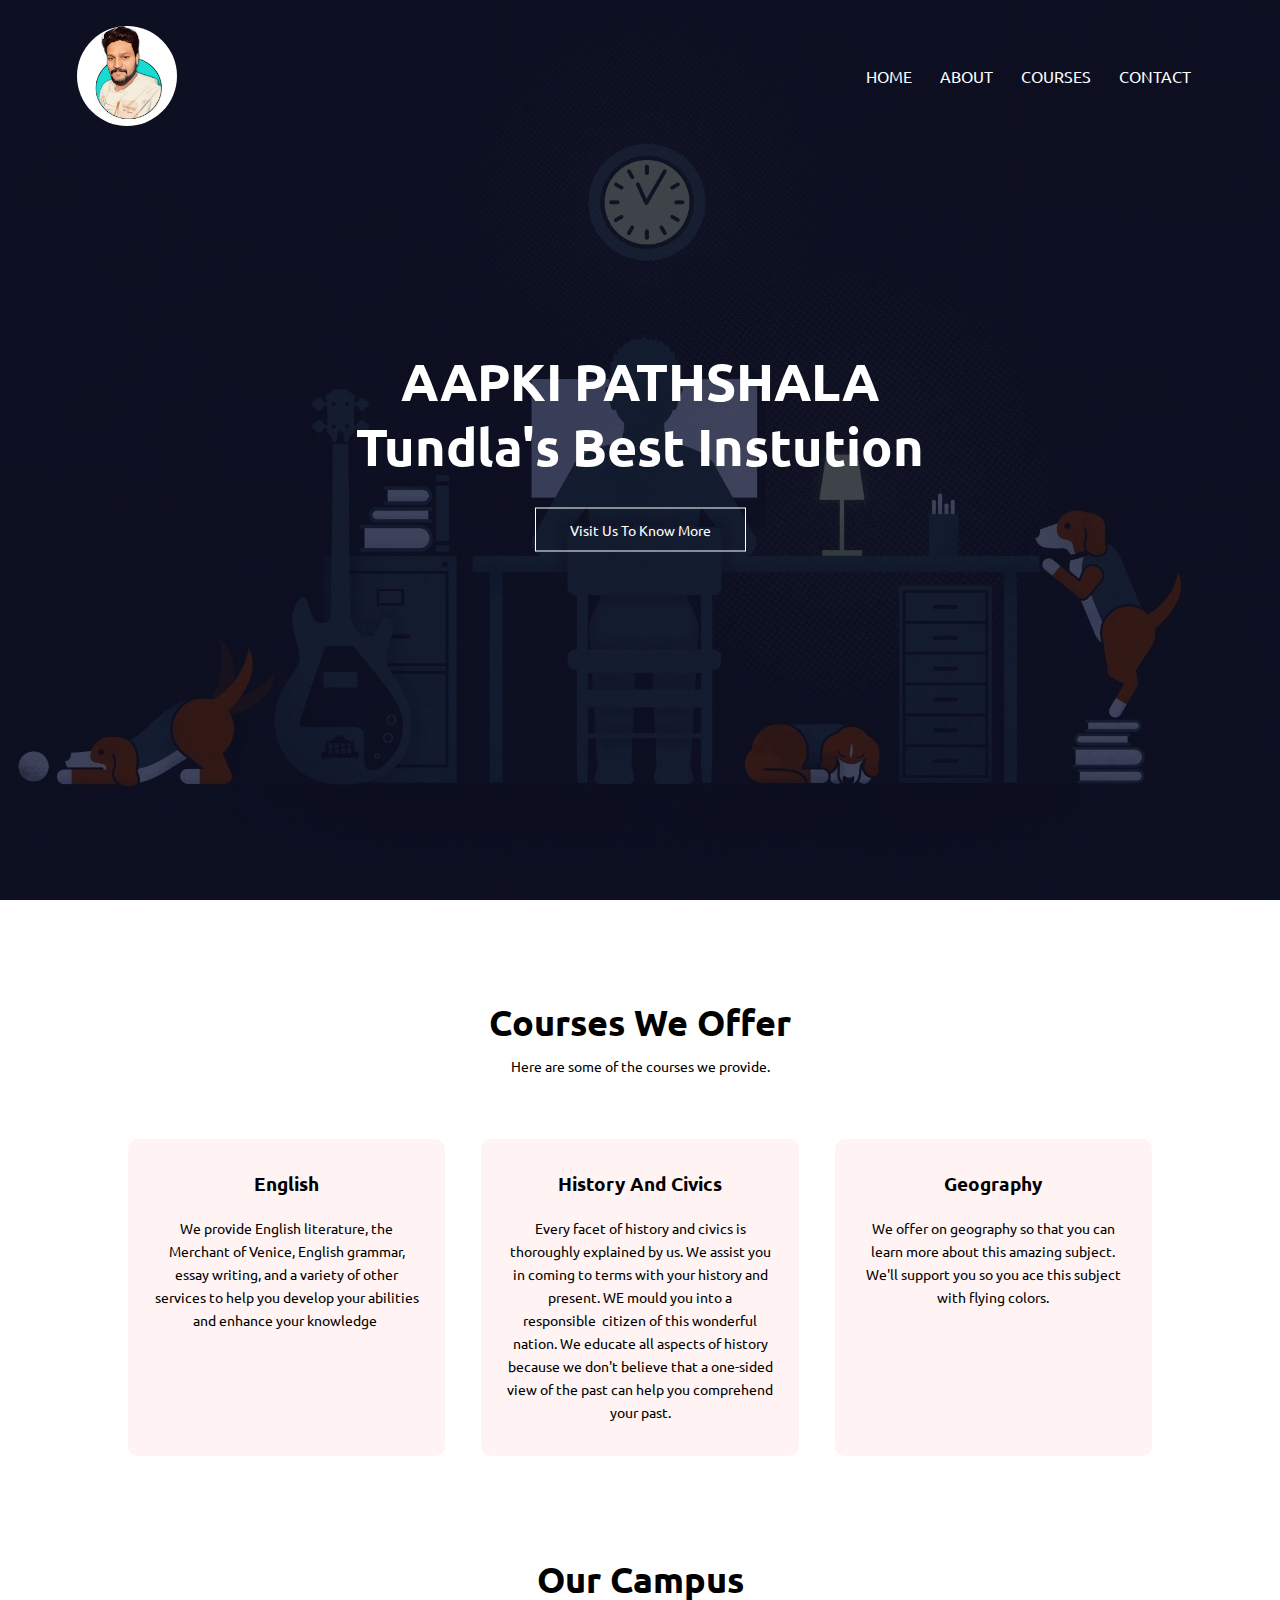
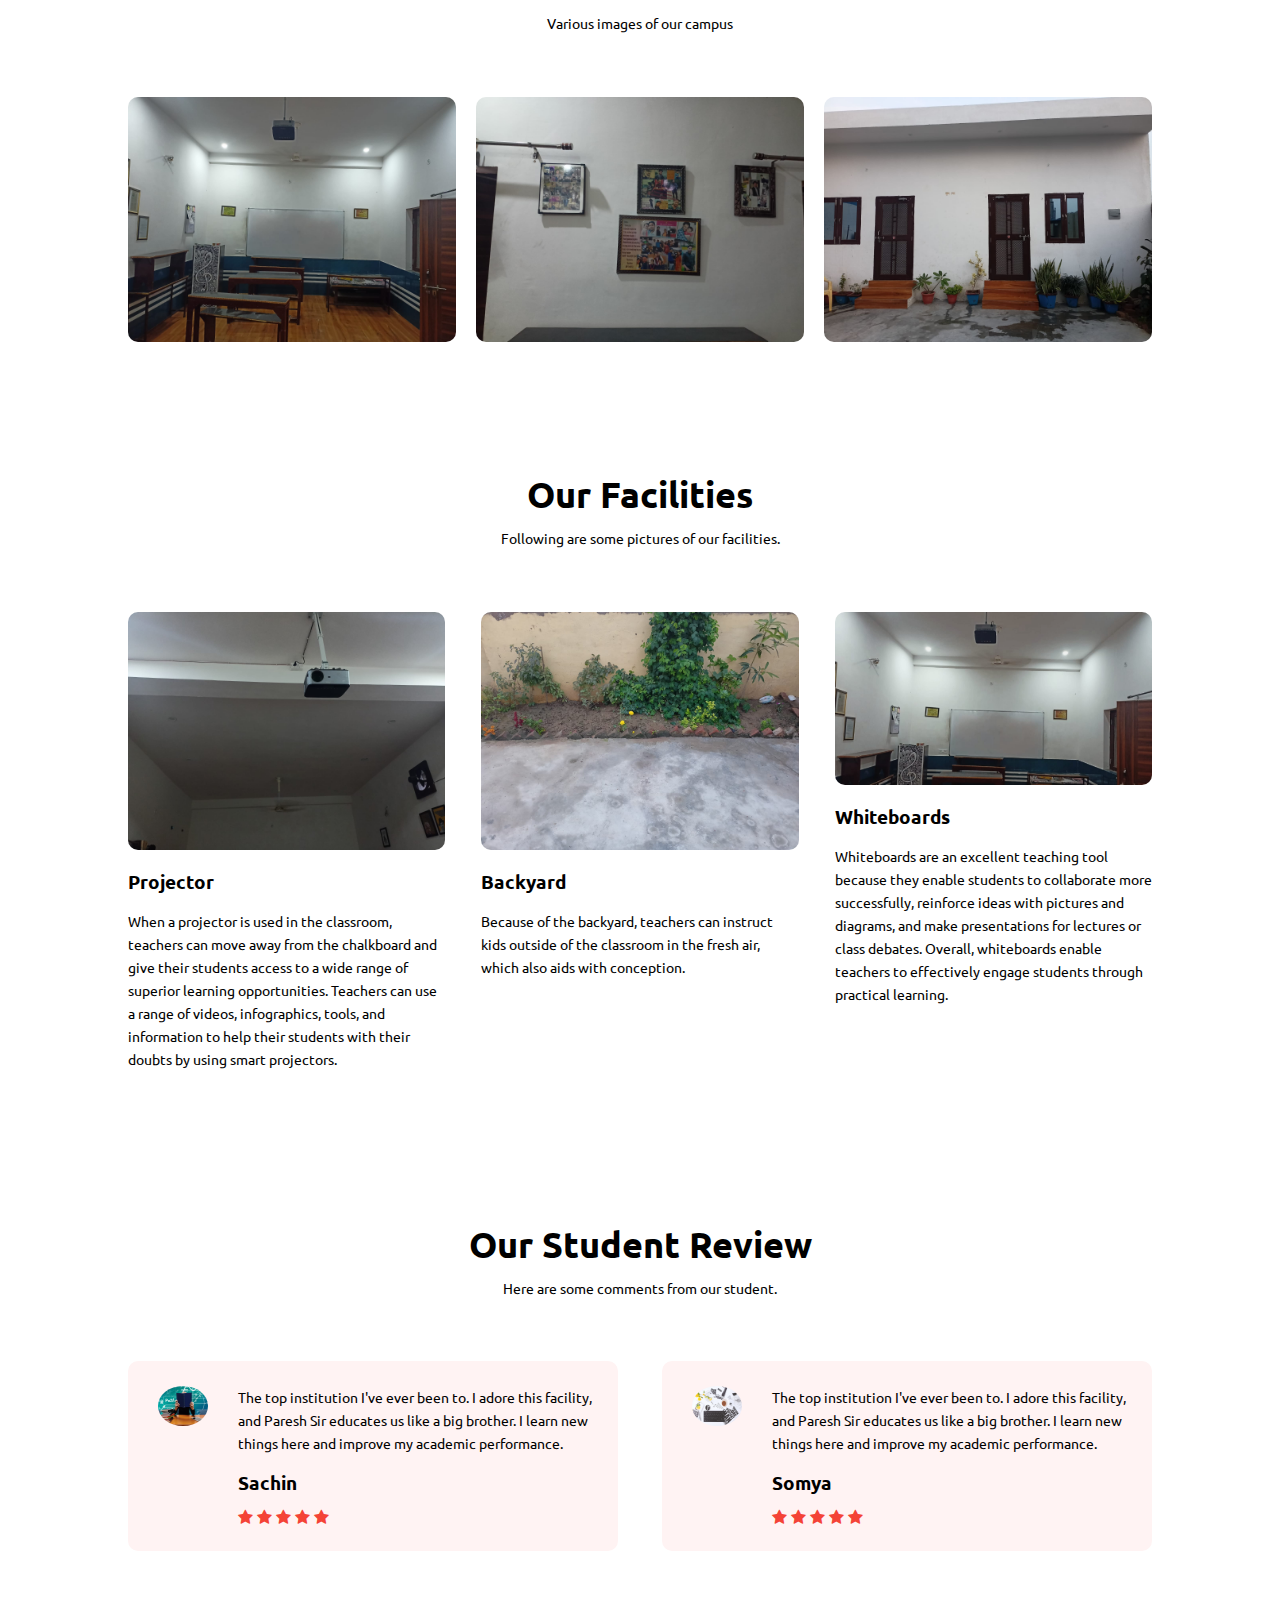
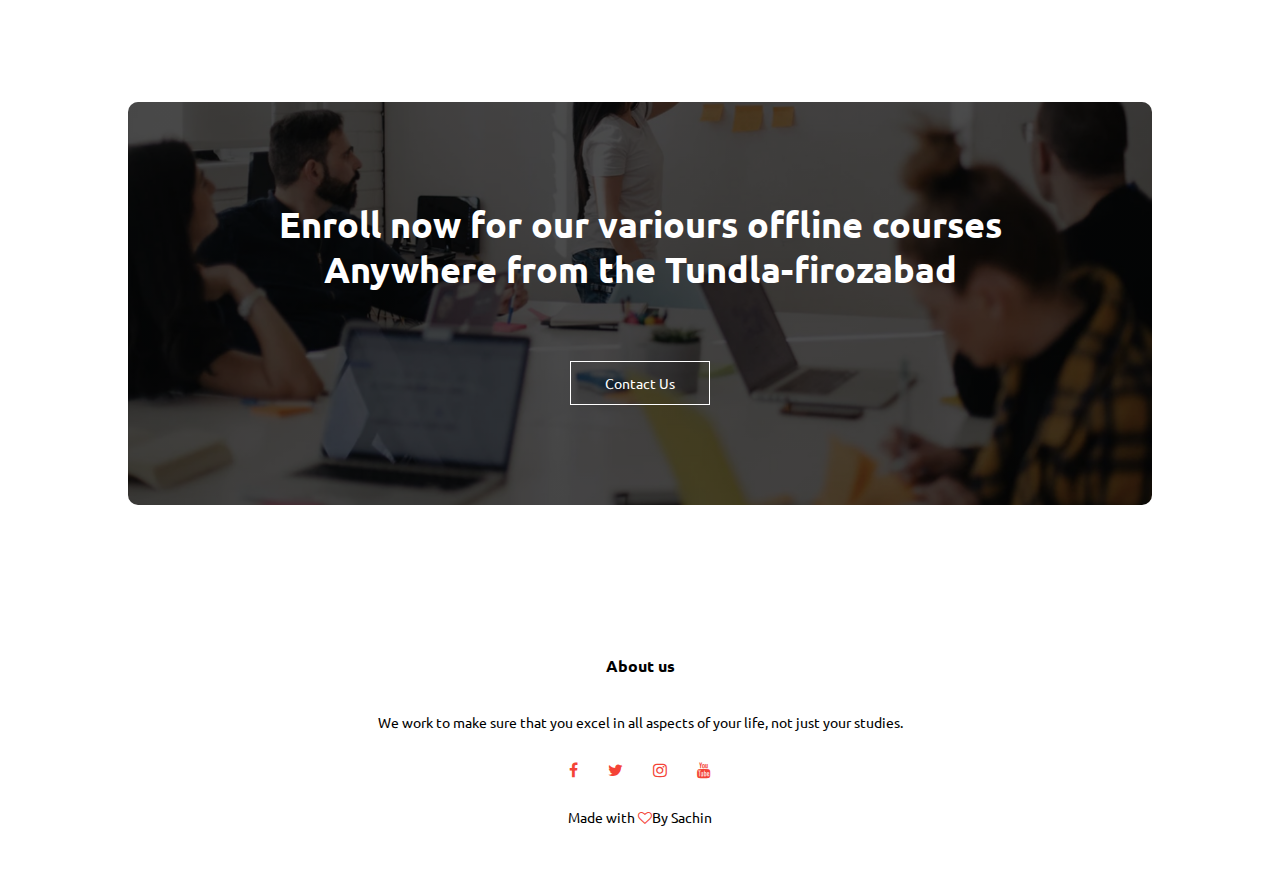
<file: index.html>
<!DOCTYPE html>
<html lang="en">

<head>
    <meta charset="UTF-8">
    <meta http-equiv="X-UA-Compatible" content="IE=edge">
    <meta name="viewport" content="width=device-width, initial-scale=1.0">
    <link rel="stylesheet" href="./style.css">
    <link rel="stylesheet" href="https://stackpath.bootstrapcdn.com/font-awesome/4.7.0/css/font-awesome.min.css">
    <!-- fonts -->
    <link rel="preconnect" href="https://fonts.gstatic.com">
    <link href="https://fonts.googleapis.com/css2?family=Ubuntu:wght@300;500&display=swap" rel="stylesheet">


    <title>Institution</title>
</head>

<body>
    <section class="header">
        <nav>
            <a href="index.html"><img src="./logo.jpg" alt="logo"></a>


            <div class="nav-links" id="navLinks">
                <i class="fa fa-times" onclick="hideMenu()"></i>
                <ul>
                    <li><a href="index.html">HOME</a></li>
                    <li><a href="about.html">ABOUT</a></li>
                    <li><a href="course.html">COURSES</a></li>
                    <!-- <li><a href="blog.html">BLOG</a></li> -->
                    <li><a href="contact.html">CONTACT</a></li>
                </ul>
            </div>
            <i class="fa fa-bars" onclick="showMenu()"></i>
        </nav>

        <div class="main-heading">
            <h1>AAPKI PATHSHALA <br>  Tundla's Best  Instution</h1>
            <!-- <p>Making website is now one of the easiest thing in the world. You just need to learn
                HTML,CSS,<br>JAVASCRIPT and you are good to go.</p> -->
            <a href="contact.html" class="hero-btn">Visit Us To Know More</a>
        </div>
    </section>

    <!---Course--->

    <section class="course">
        <h1>Courses We Offer</h1>
        <p>Here are some of the courses we provide.</p>

        <div class="row">
            <div class="course-col">
                <h3>English</h3>
                <p>We provide English literature, the Merchant of Venice, English grammar, essay writing, and a variety of other services to help you develop your abilities and enhance your knowledge </p>
            </div>
            <div class="course-col">
                <h3>History And Civics</h3>
                <p>Every facet of history and civics is thoroughly explained by us. We assist you in coming to terms with your history and present. WE mould you into a responsible  citizen of this wonderful nation. We educate all aspects of history because we don't believe that a one-sided view of the past can help you comprehend your past.</p>
            </div>
            <!-- <div class="course-col">
                <h3>Biology</h3>
                <p>We have agreements with knowledgeable biology educators that will help you comprehend every area of biology and broaden your understanding of this subject.</p>
            </div> -->
            <div class="course-col">
               
                <h3>Geography</h3>
                <p>We offer  on geography so that you can learn more about this amazing subject. We'll support you so you ace this subject with flying colors.</p>
            </div>

        </div>
    </section>

    <!--- campus --->

    <section class="campus">
        <h1>Our Campus</h1>
        <p>Various images of our campus</p>

        <div class="row">
            <div class="campus-col">
                <img src="./image1.jpg">
                <div class="layer">
                    <h3>Tundla</h3>
                </div>
            </div>
            <div class="campus-col">
                <img src="./image2.jpg">
                <div class="layer">
                    <h3>Uttarpradesh</h3>
                </div>
            </div>
            <div class="campus-col">
                <img src="./image3.jpg">
                <div class="layer">
                    <h3>India</h3>
                </div>
            </div>
        </div>

    </section>

    <!-- facalities -->

    <section class="facilities">

        <h1>Our Facilities</h1>
        <p>Following are some pictures of our facilities.</p>

        <div class="row">
            <div class="facilities-col">
                <img src="./image 4.jpg" alt="">
                <h3>Projector</h3>
                <p>When a projector is used in the classroom, teachers can move away from the chalkboard and give their students access to a wide range of superior learning opportunities. Teachers can use a range of videos, infographics, tools, and information to help their students with their doubts by using smart projectors.</p>
            </div>
            <div class="facilities-col">
                <img src="./image5.jpg" alt="">
                <h3>Backyard</h3>
                <p>Because of the backyard, teachers can instruct kids outside of the classroom in the fresh air, which also aids with conception.</p>
            </div>
            <div class="facilities-col">
                <img src="./image6.jpg" alt="">
                <h3>Whiteboards</h3>
                <p>Whiteboards are an excellent teaching tool because they enable students to collaborate more successfully, reinforce ideas with pictures and diagrams, and make presentations for lectures or class debates. Overall, whiteboards enable teachers to effectively engage students through practical learning.</p>
            </div>
        </div>

    </section>

<!-- student review -->

<section class="student-review">
    <h1>Our Student Review</h1>
    <p>Here are some comments from our student.</p>

    <div class="row">
        <div class="student-col">
            <img src="./school-2051712_1920.jpg" alt="">
            <div>
                <p>
                    The top institution I've ever been to. I adore this facility, and Paresh Sir educates us like a big brother. I learn new things here and improve my academic performance. 
                    <h3>Sachin</h3>
                    <i class="fa fa-star"></i>
                    <i class="fa fa-star"></i>
                    <i class="fa fa-star"></i>
                    <i class="fa fa-star"></i>
                    <i class="fa fa-star"></i>

                </p>
            </div>
        </div>
        <div class="student-col">
            <img src="./business-762538_1920.jpg" alt="">
            <div>
                <p>
                    The top institution I've ever been to. I adore this facility, and Paresh Sir educates us like a big brother. I learn new things here and improve my academic performance.
                    <h3>Somya</h3>
                    <i class="fa fa-star"></i>
                    <i class="fa fa-star"></i>
                    <i class="fa fa-star"></i>
                    <i class="fa fa-star"></i>
                    <i class="fa fa-star"></i>
                </p>
            </div>
        </div>
    </div>
</section>

<!-- enroll now -->
<section class="en">
    <h1>Enroll now for our  variours offline courses<br>Anywhere from the Tundla-firozabad</h1>
    <a href="contact.html" class="hero-btn">Contact Us</a>
</section>

<!-- footer -->

<section class="footer">
    <h4>About us</h4>
    <p>We work to make sure that you excel in all aspects of your life, not just your studies.
    <div class="icons">
        <i class="fa fa-facebook"></i>
        <i class="fa fa-twitter"></i>
      <a href="https://www.instagram.com/thepareshsaxena/"> <i class="fa fa-instagram"></i></a>
<a href="https://www.youtube.com/c/ABCofStories" target="_blank"><i class="fa fa-youtube"></i></a>

    </div>
<p>Made with <i class="fa fa-heart-o"></i>By Sachin</p>
</section>


    <script>
        var navLinks = document.getElementById("navLinks");

        function showMenu() {
            navLinks.style.right = "0";
        }

        function hideMenu() {
            navLinks.style.right = "-200px";
        }
    </script>
</body>

</html>
</file>
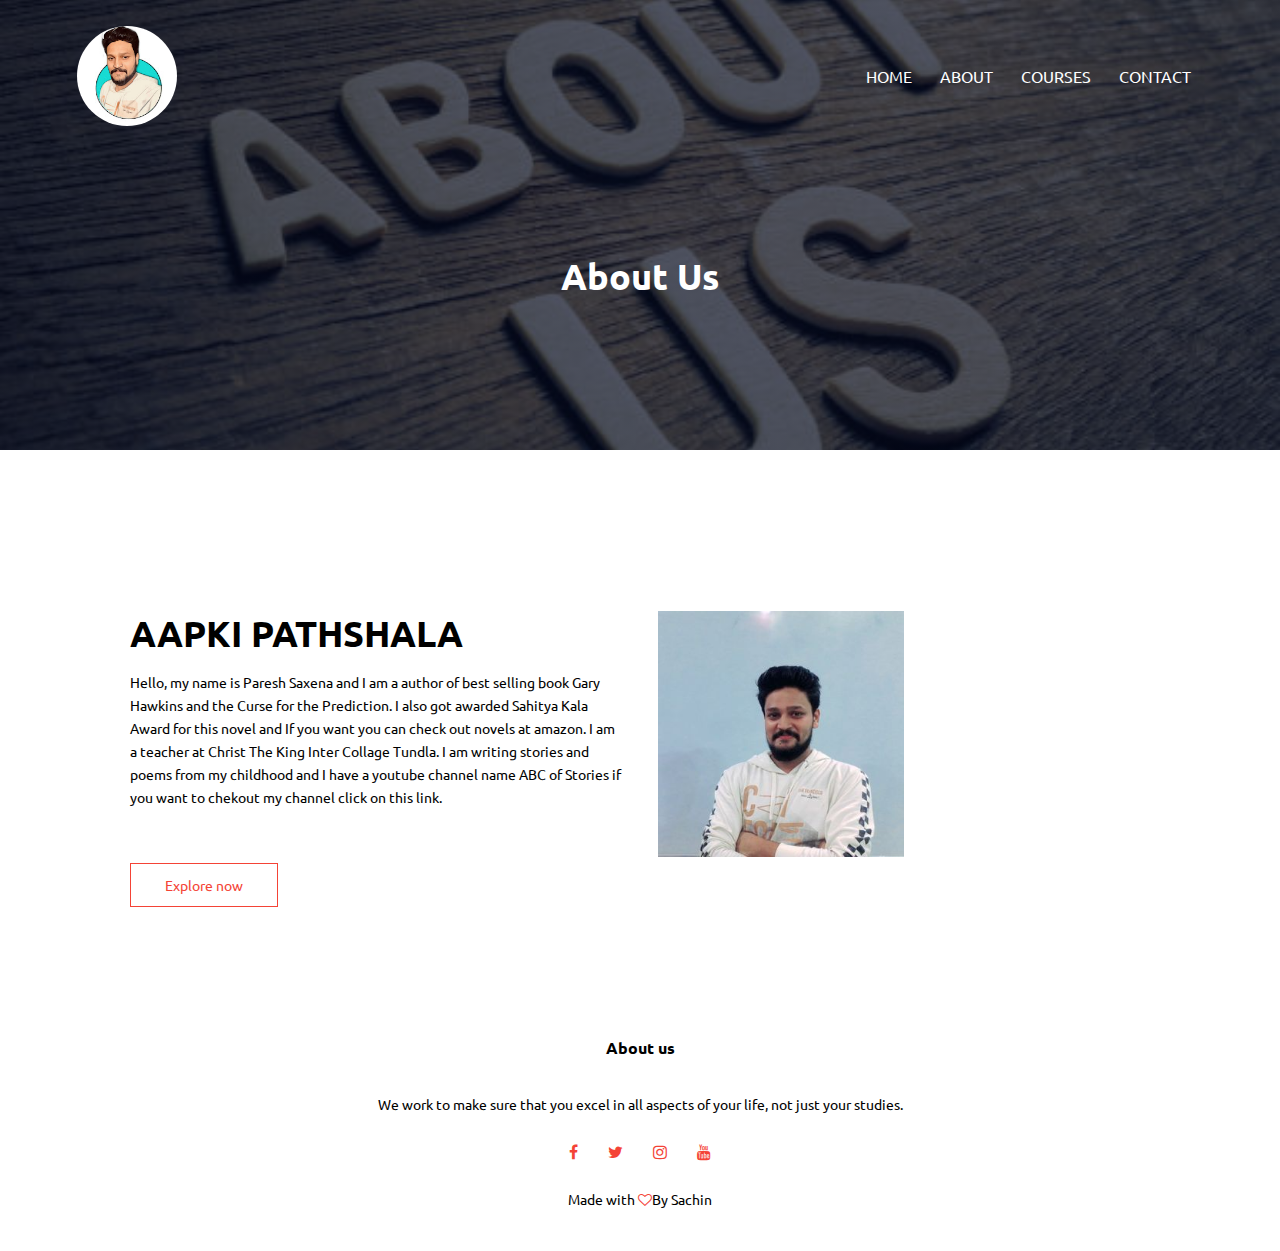
<file: about.html>
<!DOCTYPE html>
<html lang="en">

<head>
    <meta charset="UTF-8">
    <meta http-equiv="X-UA-Compatible" content="IE=edge">
    <meta name="viewport" content="width=device-width, initial-scale=1.0">
    <link rel="stylesheet" href="./style.css">
    <link rel="stylesheet" href="https://stackpath.bootstrapcdn.com/font-awesome/4.7.0/css/font-awesome.min.css">
    <!-- fonts -->
    <link rel="preconnect" href="https://fonts.gstatic.com">
    <link href="https://fonts.googleapis.com/css2?family=Ubuntu:wght@300;500&display=swap" rel="stylesheet">


    <title>Institution</title>
</head>

<body>
    <section class="sub-header">
        <nav>
            <a href="index.html"><img src="./logo.jpg" alt="logo"></a>


            <div class="nav-links" id="navLinks">
                <i class="fa fa-times" onclick="hideMenu()"></i>
                <ul>
                    <li><a href="index.html">HOME</a></li>
                    <li><a href="about.html">ABOUT</a></li>
                    <li><a href="course.html">COURSES</a></li>
    
                    <li><a href="contact.html">CONTACT</a></li>
                </ul>
            </div>
            <i class="fa fa-bars" onclick="showMenu()"></i>
        </nav>
<h1>About Us</h1>
    </section>

<section class="about-us">
    <div class="row">
        <div class="about-col">
            <h1>AAPKI PATHSHALA</h1>
            <p>Hello, my name is Paresh Saxena and I am a author of best selling book Gary Hawkins and the Curse for the Prediction. I also got awarded Sahitya Kala Award for this novel and If you want you can check out novels at amazon. I am a teacher at Christ The King Inter Collage Tundla. I am writing stories and poems from my childhood and I have a youtube channel name ABC of Stories if you want to chekout my channel click on this link.

            </p>

        <a href="/index.html" class="hero-btn red-btn">Explore now</a>
        </div>

        <div class="about-col">
            <img src="./photosir.jpg" alt="">
        </div>
    </div>
</section>




<!-- footer -->

<section class="footer">
    <h4>About us</h4>
    <p>We work to make sure that you excel in all aspects of your life, not just your studies. </p>

    <div class="icons">
        <i class="fa fa-facebook"></i>
        <i class="fa fa-twitter"></i>
        <i class="fa fa-instagram"></i>
        <a href="https://www.youtube.com/channel/UCX6OQ3DkcsbYNE6H8uQQuVA" target="_blank"><i class="fa fa-youtube"></i></a>

    </div>
<p>Made with <i class="fa fa-heart-o"></i>By Sachin</p>
</section>


    <script>
        var navLinks = document.getElementById("navLinks");

        function showMenu() {
            navLinks.style.right = "0";
        }

        function hideMenu() {
            navLinks.style.right = "-200px";
        }
    </script>
</body>

</html>
</file>
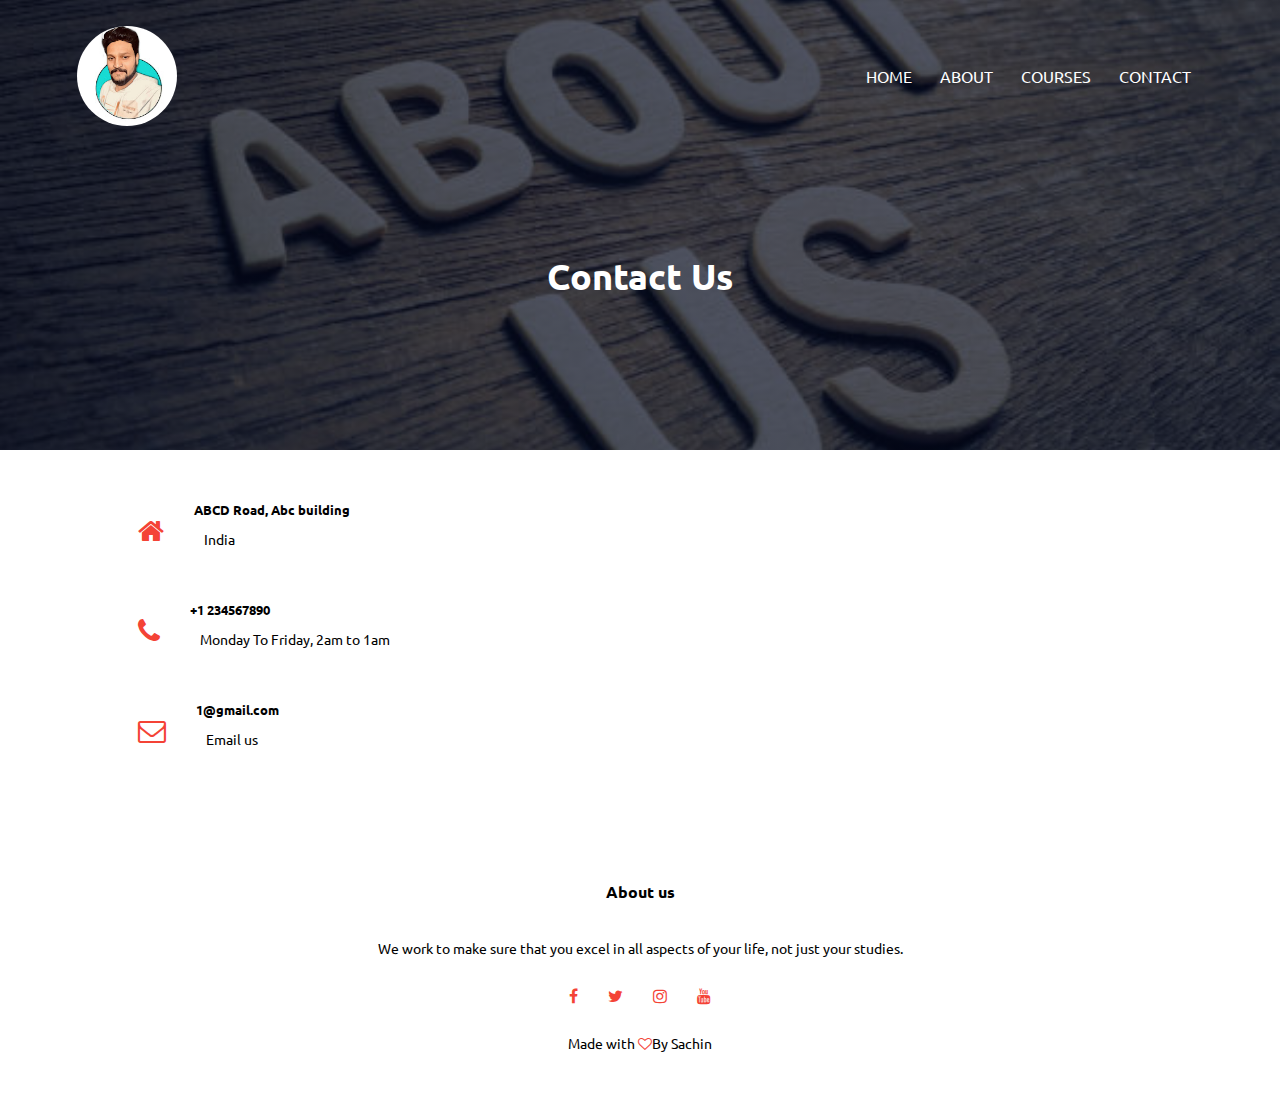
<file: contact.html>
<!DOCTYPE html>
<html lang="en">

<head>
    <meta charset="UTF-8">
    <meta http-equiv="X-UA-Compatible" content="IE=edge">
    <meta name="viewport" content="width=device-width, initial-scale=1.0">
    <link rel="stylesheet" href="./style.css">
    <link rel="stylesheet" href="https://stackpath.bootstrapcdn.com/font-awesome/4.7.0/css/font-awesome.min.css">
    <!-- fonts -->
    <link rel="preconnect" href="https://fonts.gstatic.com">
    <link href="https://fonts.googleapis.com/css2?family=Ubuntu:wght@300;500&display=swap" rel="stylesheet">


    <title>Institution</title>
</head>

<body>
    <section class="sub-header">
        <nav>
            <a href="index.html"><img src="./logo.jpg" alt="logo"></a>


            <div class="nav-links" id="navLinks">
                <i class="fa fa-times" onclick="hideMenu()"></i>
                <ul>
                    <li><a href="index.html">HOME</a></li>
                    <li><a href="about.html">ABOUT</a></li>
                    <li><a href="course.html">COURSES</a></li>
   
                    <li><a href="contact.html">CONTACT</a></li>
                </ul>
            </div>
            <i class="fa fa-bars" onclick="showMenu()"></i>
        </nav>
<h1>Contact Us</h1>
    </section>

<section class="contact-us">
    <div class="row">
        <div class="contact-col">
            <div>
            <a href="https://www.youtube.com/channel/UCX6OQ3DkcsbYNE6H8uQQuVA" target="_blank"><i class="fa fa-home"></i></a>
            <span>
                <h5>ABCD Road, Abc building </h5>
                <p>India</p>
            </span>
        </div>
            <div>
            <a href="https://www.youtube.com/channel/UCX6OQ3DkcsbYNE6H8uQQuVA" target="_blank"><i class="fa fa-phone"></i></a>
            <span>
                <h5>+1 234567890</h5>
                <p>Monday To Friday, 2am to 1am</p>
            </span>
        </div>
            <div>
            <a href="https://www.youtube.com/channel/UCX6OQ3DkcsbYNE6H8uQQuVA" target="_blank"><i class="fa fa-envelope-o"></i></a>
            <span>
                <h5>1@gmail.com</h5>
                <p>Email us</p>
            </span>
        </div>
        </div>
        <div class="contact-col"></div>
    </div>
</section>





<!-- footer -->

<section class="footer">
    <h4>About us</h4>
    <p>We work to make sure that you excel in all aspects of your life, not just your studies.
    <div class="icons">
        <i class="fa fa-facebook"></i>
        <i class="fa fa-twitter"></i>
      <a href="https://www.instagram.com/thepareshsaxena/"> <i class="fa fa-instagram"></i></a>
<a href="https://www.youtube.com/c/ABCofStories" target="_blank"><i class="fa fa-youtube"></i></a>

    </div>
<p>Made with <i class="fa fa-heart-o"></i>By Sachin</p>
</section>

    <script>
        var navLinks = document.getElementById("navLinks");

        function showMenu() {
            navLinks.style.right = "0";
        }

        function hideMenu() {
            navLinks.style.right = "-200px";
        }
    </script>
</body>

</html>
</file>
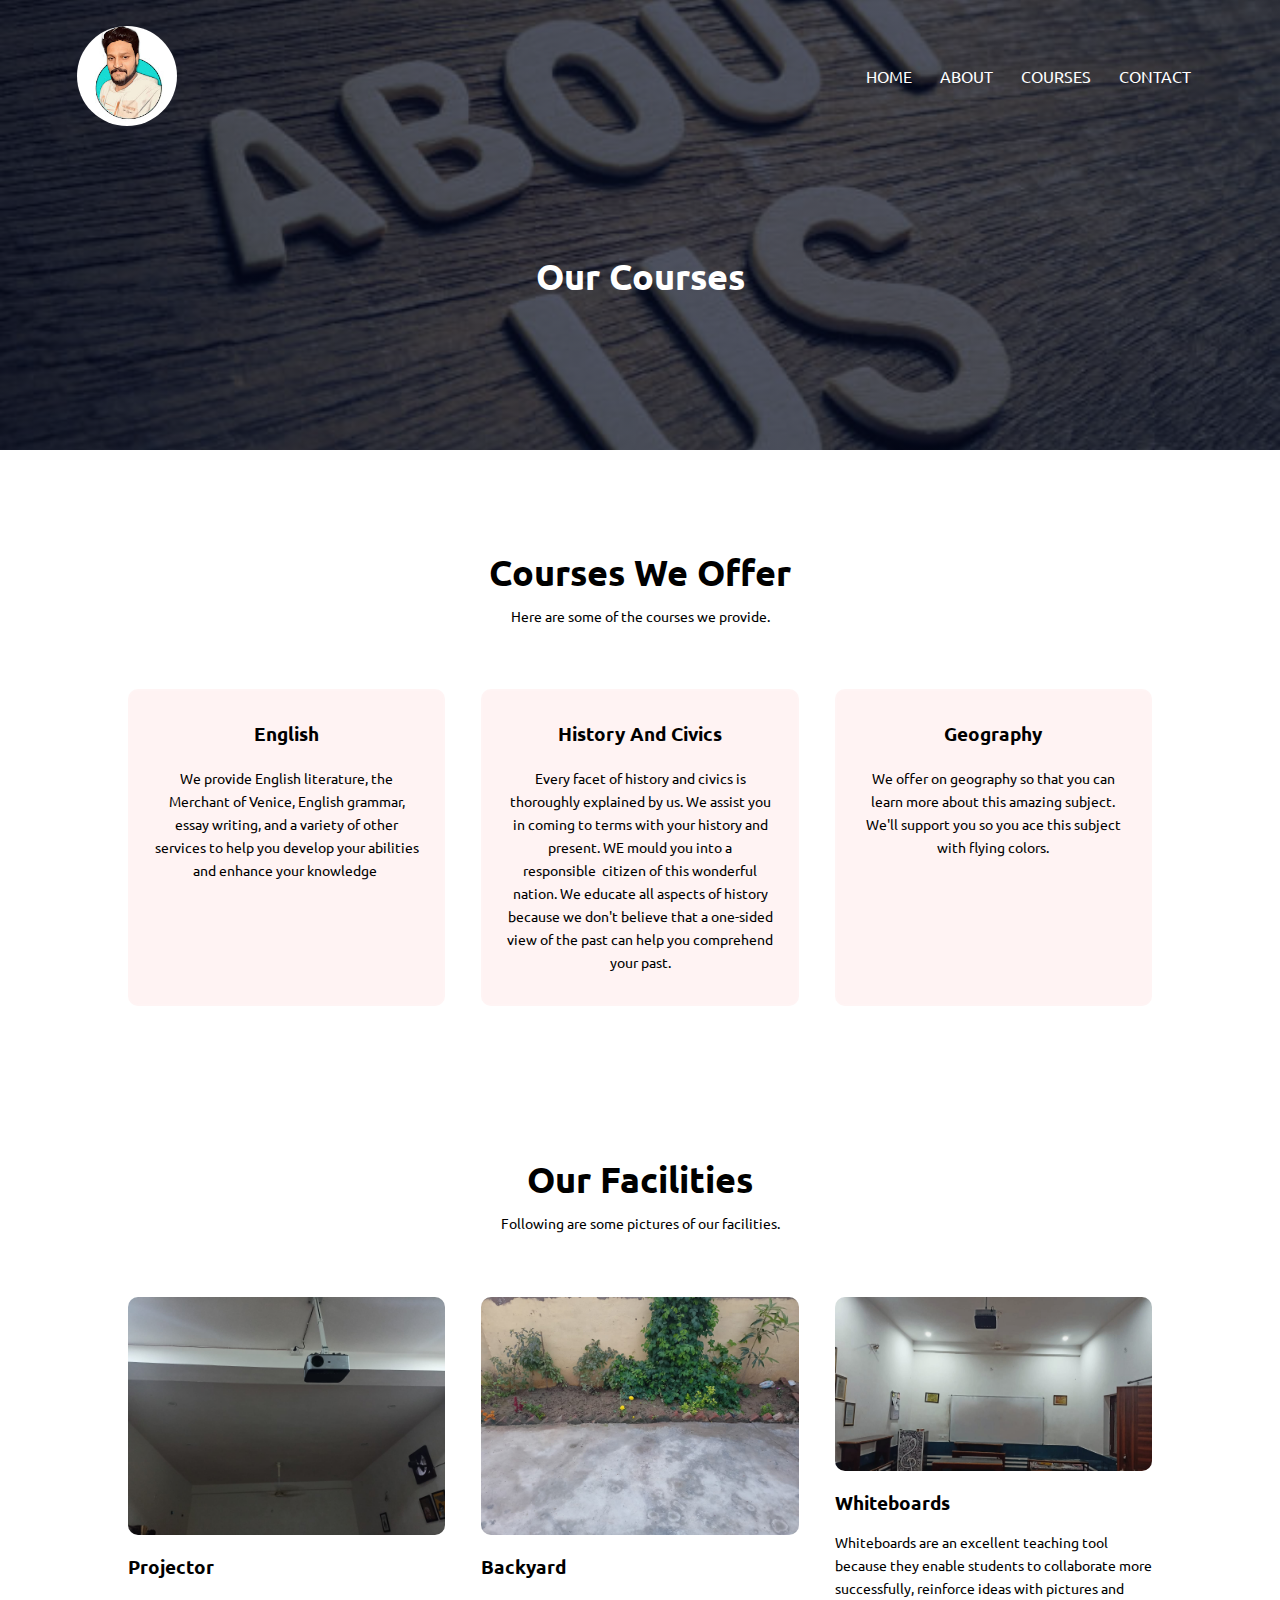
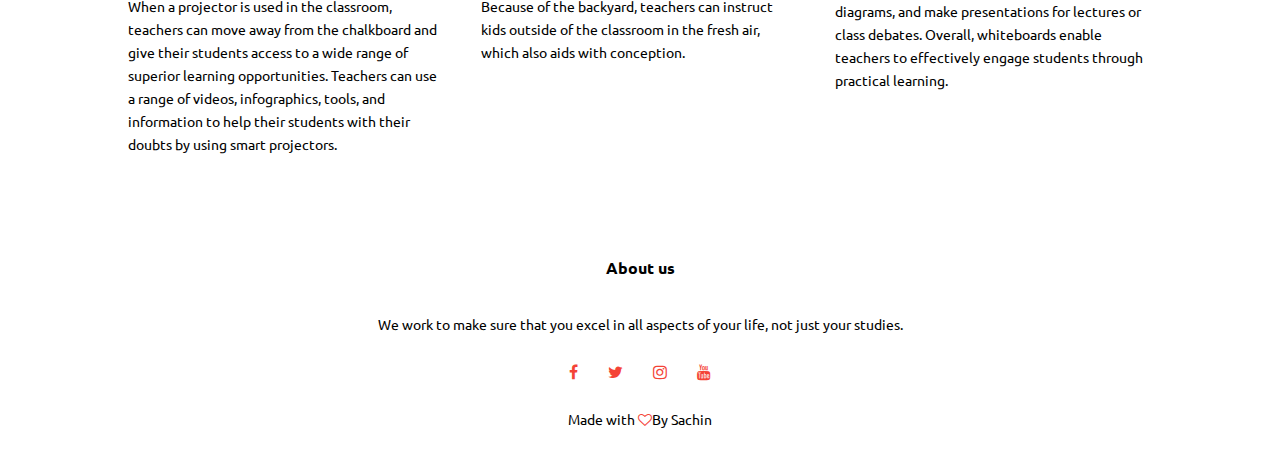
<file: course.html>
<!DOCTYPE html>
<html lang="en">

<head>
    <meta charset="UTF-8">
    <meta http-equiv="X-UA-Compatible" content="IE=edge">
    <meta name="viewport" content="width=device-width, initial-scale=1.0">
    <link rel="stylesheet" href="./style.css">
    <link rel="stylesheet" href="https://stackpath.bootstrapcdn.com/font-awesome/4.7.0/css/font-awesome.min.css">
    <!-- fonts -->
    <link rel="preconnect" href="https://fonts.gstatic.com">
    <link href="https://fonts.googleapis.com/css2?family=Ubuntu:wght@300;500&display=swap" rel="stylesheet">


    <title>Institution</title>
</head>

<body>
    <section class="sub-header">
        <nav>
            <a href="index.html"><img src="./logo.jpg" alt="logo"></a>


            <div class="nav-links" id="navLinks">
                <i class="fa fa-times" onclick="hideMenu()"></i>
                <ul>
                    <li><a href="index.html">HOME</a></li>
                    <li><a href="about.html">ABOUT</a></li>
                    <li><a href="course.html">COURSES</a></li>
                
                    <li><a href="contact.html">CONTACT</a></li>
                </ul>
            </div>
            <i class="fa fa-bars" onclick="showMenu()"></i>
        </nav>
<h1>Our Courses</h1>
    </section>

    <section class="course">
        <h1>Courses We Offer</h1>
        <p>Here are some of the courses we provide.</p>

        <div class="row">
            <div class="course-col">
                <h3>English</h3>
                <p>We provide English literature, the Merchant of Venice, English grammar, essay writing, and a variety of other services to help you develop your abilities and enhance your knowledge </p>
            </div>
            <div class="course-col">
                <h3>History And Civics</h3>
                <p>Every facet of history and civics is thoroughly explained by us. We assist you in coming to terms with your history and present. WE mould you into a responsible  citizen of this wonderful nation. We educate all aspects of history because we don't believe that a one-sided view of the past can help you comprehend your past.</p>
            </div>
            <!-- <div class="course-col">
                <h3>Biology</h3>
                <p>We have agreements with knowledgeable biology educators that will help you comprehend every area of biology and broaden your understanding of this subject.</p>
            </div> -->
            <div class="course-col">
               
                <h3>Geography</h3>
                <p>We offer  on geography so that you can learn more about this amazing subject. We'll support you so you ace this subject with flying colors.</p>
            </div>

        </div>
    </section>

<!-- facilities -->

<section class="facilities">

    <h1>Our Facilities</h1>
    <p>Following are some pictures of our facilities.</p>

    <div class="row">
        <div class="facilities-col">
            <img src="image 4.jpg" alt="">
            <h3>Projector</h3>
            <p>When a projector is used in the classroom, teachers can move away from the chalkboard and give their students access to a wide range of superior learning opportunities. Teachers can use a range of videos, infographics, tools, and information to help their students with their doubts by using smart projectors.</p>
        </div>
        <div class="facilities-col">
            <img src="image5.jpg" alt="">
            <h3>Backyard</h3>
            <p>Because of the backyard, teachers can instruct kids outside of the classroom in the fresh air, which also aids with conception.</p>
        </div>
        <div class="facilities-col">
            <img src="image6.jpg" alt="">
            <h3>Whiteboards</h3>
            <p>Whiteboards are an excellent teaching tool because they enable students to collaborate more successfully, reinforce ideas with pictures and diagrams, and make presentations for lectures or class debates. Overall, whiteboards enable teachers to effectively engage students through practical learning.</p>
        </div>
    </div>

</section>







<!-- footer -->
<section class="footer">
    <h4>About us</h4>
    <p>We work to make sure that you excel in all aspects of your life, not just your studies.
    <div class="icons">
        <i class="fa fa-facebook"></i>
        <i class="fa fa-twitter"></i>
      <a href="https://www.instagram.com/thepareshsaxena/"> <i class="fa fa-instagram"></i></a>
<a href="https://www.youtube.com/c/ABCofStories" target="_blank"><i class="fa fa-youtube"></i></a>

    </div>
<p>Made with <i class="fa fa-heart-o"></i>By Sachin</p>
</section>


    <script>
        var navLinks = document.getElementById("navLinks");

        function showMenu() {
            navLinks.style.right = "0";
        }

        function hideMenu() {
            navLinks.style.right = "-200px";
        }
    </script>
</body>

</html>
</file>
<file: style.css>
*{
    margin: 0;
    padding: 0;
    font-family: 'Ubuntu', sans-serif;
}

.header{
    min-height: 100vh;
    min-width: 100%;
background-image: linear-gradient(rgba(4,9,30,0.7), rgba(4,9,30,0.7)), 
url('./backgroundimage.webp');
background-position: center;
background-size: cover;
position: relative;
}

nav{
    display: flex;
    padding: 2% 6%;
    justify-content: space-between;
   align-items: center;
}

nav img{
    width: 100px;
    border-radius:50%;
}

.nav-links{
    float: 1;
    text-align: right;
}

nav ul li{
    list-style: none;
position: relative;
display: inline-block;
padding: 8px 12px;
   
    
}

nav ul li a{
    text-decoration: none;
    color: white;
    /* padding: 8px 12px; */  
}

.nav-links ul li::after{
    content: "";
    width: 0%;
    height: 2px;
    background: #f44336;
    display: block;
    margin: auto;
    transition: 0.5s;
}

.nav-links ul li:hover::after{
width: 100%;
}

.main-heading{
    width: 90%;
    color: white;
    position: absolute;
    top: 50%;
    left: 50%;
    transform: translate(-50%,-50%);
    text-align: center ;
}

.main-heading h1{
    font-size: 62px;
}

.main-heading p{
    margin: 12px 0 40px;
   
    font-size: 1rem;
    color: white;
}

.hero-btn{
display: inline-block;
text-decoration: none;
color: white;
border: 1px solid white;
padding: 12px 34px;
font-size: 14px;
background: transparent;
cursor: pointer;
position: relative;
margin-top: 29px;

}

.hero-btn:hover{
    border: 1px solid #f44336;
    background: #f44336;
    transition: 1s;
}

nav .fa{
    display: none;
}

@media(max-width: 700px){
    .main-heading h1{
        font-size: 20px;
    }

    .main-heading p{
        font-size: 13px;
    }

    .nav-links ul li{
        display: block;
    }
    
    .nav-links{
        position: absolute;
        background: #f44336;
         height: 100vh;
        width: 200px;
         top: 0;
        right: -200px;
        text-align: left;
        z-index: 2;
        transition: 0.5s;
    }

    nav .fa{
        display: block;
        color: white;
        margin: 10px;
        font-size: 22px;
        cursor: pointer;
    }

    .nav-links ul{
        padding: 30px;
        margin: 12px;
    }
}

/* course */
.course{
    width: 80%;
    margin: auto;
    padding-top: 100px;
    text-align: center;
}

h1{
    font-size: 36px;
    font-weight: 600;
}

p{
    font-weight: 300px;
    font-size: 14px;
    line-height: 23px;
    padding: 10px;
}

.row{
    display: flex;
    margin-top: 5%;
    justify-content: space-between;
}

.course-col{
    flex-basis: 31%;
    background: #fff3f3;
    border-radius: 10px;
    margin-bottom: 5%;
    padding: 20px 12px;
    box-sizing: border-box;
    border: 2px solid #fff3f3da;
    transition: 0.5s;
}

h3{
    text-align: center;
    font-weight: 600;
    margin: 10px 0;
}

.course-col:hover{
    box-shadow: 0 0 20px 0px rgba(0, 0, 0, 0.2);
}
@media(max-width:700px){
    .row{
        flex-direction: column;
    }
}


/* campus */

.campus{
    width: 80%;
    margin: auto;
    text-align: center;
    padding-top: 50px;
}

.campus-col{
    flex-basis: 32%;
    border-radius: 10px;
    margin-bottom: 30px;
    position: relative;
    overflow: hidden;
}

.campus-col img{
    width: 100%;
    display: block;
}

.layer{
    background: transparent;
    height: 100%;
    width: 100%;
    position: absolute;
    top: 0;
    left: 0;
transition: 0.5s;
}

.layer:hover{
    background: rgba(255, 0, 0, 0.7);
}

.layer h3{
    width: 100%;
    font-weight: 500;
    color: white;
    font-size: 26px;
    bottom: 0;
    left: 50%;
    transform: translateX(-50%);
    position: absolute;
    opacity: 0;
    transition: 1s;
}

.layer:hover h3{
    bottom: 49%;
    opacity: 1;
}

.facilities{
    width: 80%;
    margin: auto;
    text-align: center;
    padding-top: 100px;
    
}

.facilities-col{
    flex-basis: 31%;
    border-radius: 10px;
    margin-bottom: 5%;
    text-align: left;
}

.facilities-col img{
    width: 100%;
    border-radius: 10px;

}

.facilities-col p{
    padding: 0; 
    
}
.facilities-col h3{
    margin-top: 16px;
    margin-bottom: 15px;
    text-align: left;
}

/* student review */

.student-review{
    width: 80%;
    margin:auto;
    padding-top: 100px;
    text-align: center;
}

.student-col{
    flex-basis: 44%;
    border-radius: 10px;
    margin-bottom: 5%;
    text-align: left;
    background: #fff3f3;
    padding: 25px;
    cursor: pointer;
    display: flex;
}

.student-col img{
    height: 40px;
    margin-left: 5px;
    margin-right: 30px;
    border-radius: 50%;
    width: 50px;
}

.student-col p{
    padding: 0;

}

.student-col h3{
    margin-top: 15px;
    text-align: left;
}

.student-col .fa{
    color: #f44336;
}

@media(max-width: 700px){
    .student-col img{
     
        margin-left: 0px;
        margin-right: 15px;
        
        
    }
}


/* enroll now */

.en{
    margin: 100px auto;
    width: 80%;
    background-image: linear-gradient(rgba(0,0,0,0.7), rgba(0,0,0,0.7)),
    url("./banner2.jpg");
    background-position: center;
    background-size: cover;
    background-repeat: no-repeat;
    border-radius: 10px;
    text-align: center;
    padding: 100px 0 ;
}

.en h1{
    color: white;
   margin-bottom: 40px;
    padding: 0;
}

@media(max-width:700px){
    .en h1{
        font-size: 24px;
    }
}

/* footer */
.footer{
    width: 100%;
    text-align: center;
    padding: 30px 0;

}

.footer h4{
    margin-bottom: 25px;
    margin-top: 20px;
    font-weight: 600px;
}

.icons .fa{
    color: #f44336;
    margin: 0 13px;
    cursor: pointer;
    padding: 18px 0;


}

.fa-heart-o{
    color: #f44336;
}


/* media query for tablet */

@media (max-width:1023px) and (min-width:701px){
    .main-heading h1{
        font-size: 46px;
    }

.row{
    flex-direction: column;
}

    .student-col{
        flex-basis: 41%;
border-radius: 10px;
margin-bottom: 5%;
text-align: left;
background: #fff3f3;
padding: 25px;
cursor: pointer;
display: flex;
flex-direction: column;
    }

   .en h1 {
        font-size: 27px;
        font-weight: 600;
   }
}


/* large tablet */
 @media (max-width:1366px) and (min-width:1024px){
     .main-heading h1{
      font-size: 52px;
     }

     .student-col{
         flex-basis: 43%;
     }
     
 }
 
/* about us page */

.sub-header{
    height: 50vh;
    width: 100%;
    background-image: linear-gradient(rgba(4,9,30,0.7), rgba(4,9,30,0.7)),
    url('./aboutus.jpg');
    background-position: center;
    background-size: cover;
    background-repeat: no-repeat;
    text-align: center;
    color: white;

}

.sub-header h1{
    margin-top: 100px;
}

.about-us{
width: 80%;
margin: auto;
padding-top: 80px;
padding-bottom: 50px;
}

.about-col{
    flex-basis: 48%;
    padding: 30px 2px;
}

.about-col img{
    width: 50%;
}

 .about-col h1{
     padding-top: 0;
 }
 .about-col p{
     padding: 15px 0px 25px;
 }


 .red-btn{
     border: 1px solid #f44336;
     background: transparent;
     color: #f44336;

 }

 .red-btn:hover{
     color: #fff;

 }

 .blog-content{
     width: 80%;
     margin: auto;
     padding: 60px 0;

 }

 .blog-left{
     flex-basis: 65%;

 }

 .blog-left img{
     width: 100%;
 }

 .blog-left h2{
     color: #222;
     font-weight: 600;
     margin: 30px 0px;

 }

 .blog-left p{
     color: #999;
padding: 0;
 }

 .blog-right{
     flex-basis: 32%;
 }

 .blog-right h3{
     color: #fff;
     background: #f44336;
     padding: 7px 0;
     font-size: 16px;
     margin-bottom: 20px;

 }

 .blog-right div{
     display: flex;
     align-items: center;
     justify-content: space-between;
     color: #555;
     padding: 8px;
     box-sizing: border-box;
 }


 .comment-box{
     border: 1px solid #ccc;
     margin: 50px 0;
     padding: 10px 20px;
 }


.comment-box h3{
    text-align: left;
}

.comment-form input, .comment-form textarea{
    width: 100%;
    padding: 10px;
    margin: 15px 0;
    box-sizing: border-box;
    border: none;
    outline: none;
    background: #f0f0f0;

}

.comment-form button{
    margin: 10px 0;
}


@media (max-width:700px){
    .sub-header h1{
        font-size: 29px;
    }

    .about-col h1{
        font-size: 29px;
    }
}

@media (max-width:1023px) and (min-width:701px){
    .sub-header h1{
        font-size: 33px;
        line-height: 155px;
    }
}


.contact-us{
    width: 80%;
    margin: auto;
}

.contact-col{
    flex-basis: 48%;
    margin-bottom: 30px;
}


.contact-col div{
    display: flex;
    align-items: center;
    margin-bottom: 40px;

}

.contact-col div .fa{
    font-size: 28px;
    color: #f44336;
    margin: 10px;
    margin-right: 30px;
    
}
</file>
